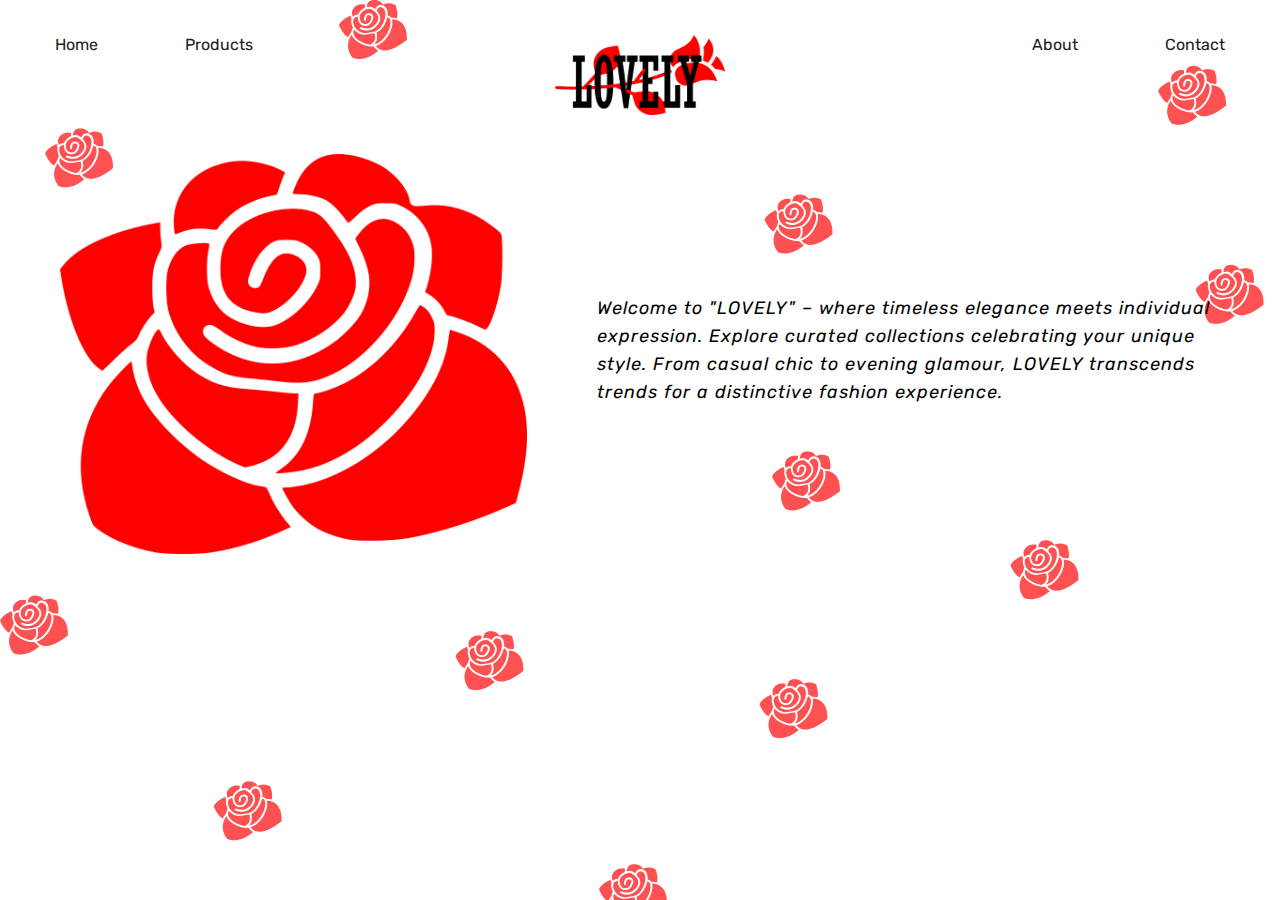
<file: lovely/index.html>
<html lang="en">
<head>
    <meta charset="UTF-8">
    <meta name="viewport" content="width=device-width, initial-scale=1.0">
    <link rel="preconnect" href="https://fonts.googleapis.com">
    <link rel="preconnect" href="https://fonts.gstatic.com" crossorigin>
    <link href="https://fonts.googleapis.com/css2?family=Lato:ital,wght@0,300;0,400;0,700;0,900;1,100;1,300;1,400&family=Playfair+Display:ital,wght@1,400;1,500;1,600&family=Rubik:ital,wght@0,300;0,400;0,500;0,600;1,300;1,400;1,500&display=swap" rel="stylesheet">
    <link rel="apple-touch-icon" sizes="180x180" href="/apple-touch-icon.png">
    <link rel="icon" type="image/png" sizes="32x32" href="/favicon-32x32.png">
    <link rel="icon" type="image/png" sizes="16x16" href="/favicon-16x16.png">
    <link rel="manifest" href="/site.webmanifest">    
    <link rel="stylesheet" href="styles.css">
    <title>Lovely</title>
</head>
<body id="home">
    <img src="miniRose.png" alt="" id="miniRose1">
    <img src="miniRose.png" alt="" id="miniRose2">
    <img src="miniRose.png" alt="" id="miniRose3">
    <img src="miniRose.png" alt="" id="miniRose4">

    <nav id="nav-bar">
        <div id="left-links">
            <a href="index.html" class="links" id="home-link" onmouseover="callRose('Home')" onmouseout="noRose('Home')">Home</a>
            <a href="products.html" class="links" id="products-link" onmouseover="callRose('Products')" onmouseout="noRose('Products')">Products</a>
        </div>

        <a href="index.html" id="logo-link"><img src="lovely.png" alt="" id="lovely-logo"></a>

        <div id="right-links">
            <a href="#" class="links" id="about-link" onmouseover="callRose('About')" onmouseout="noRose('About')">About</a>
            <a href="#" class="links" id="contact-link" onmouseover="callRose('Contact')" onmouseout="noRose('Contact')">Contact</a>
        </div>

    </nav>

    <header>
        <div id="header"><img src="redRose.png" alt="" id="header-logo"></div>

        <div id="introDiv">
            <p id="intro">
                Welcome to "LOVELY" – where timeless elegance meets individual expression. 
                Explore curated collections celebrating your unique style. 
                From casual chic to evening glamour, LOVELY transcends trends for a distinctive fashion experience.
            </p>
        </div>
    </header>
    <script src="script.js"></script>
</body>
</html>
</file>
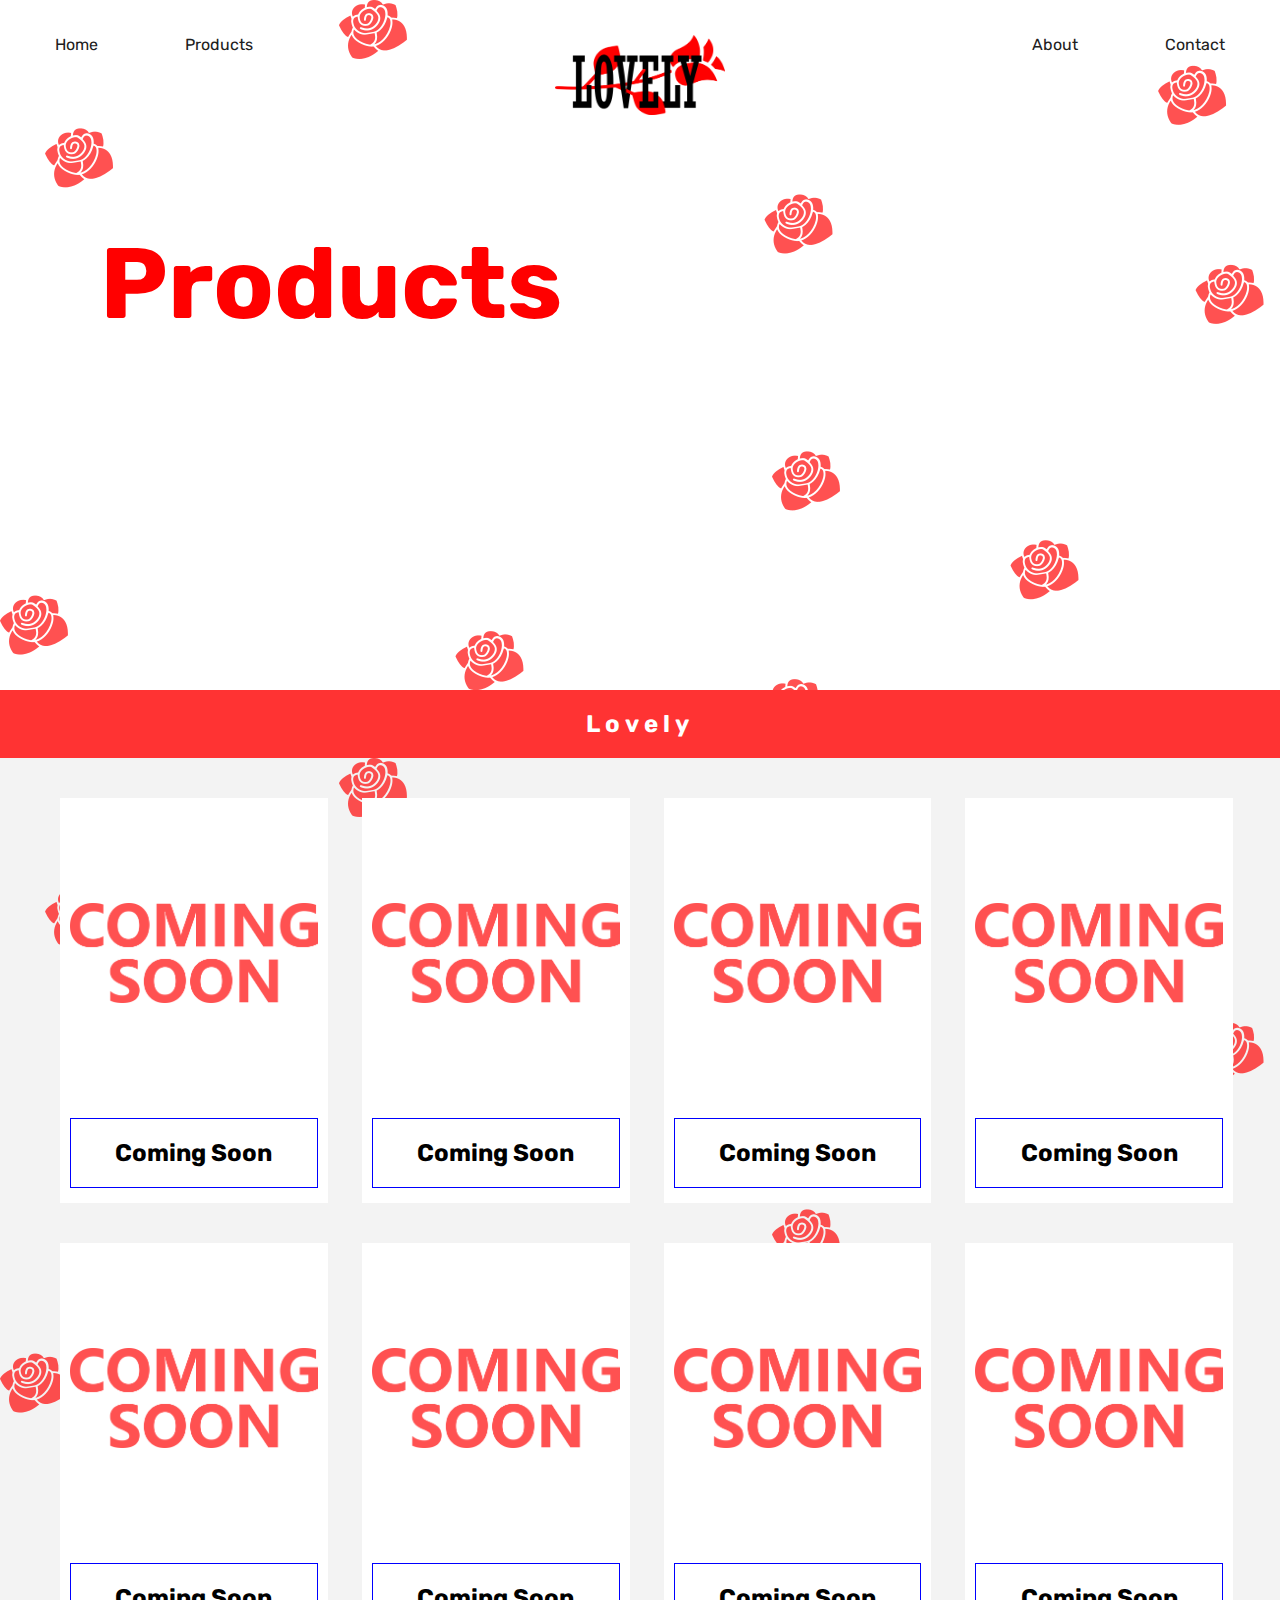
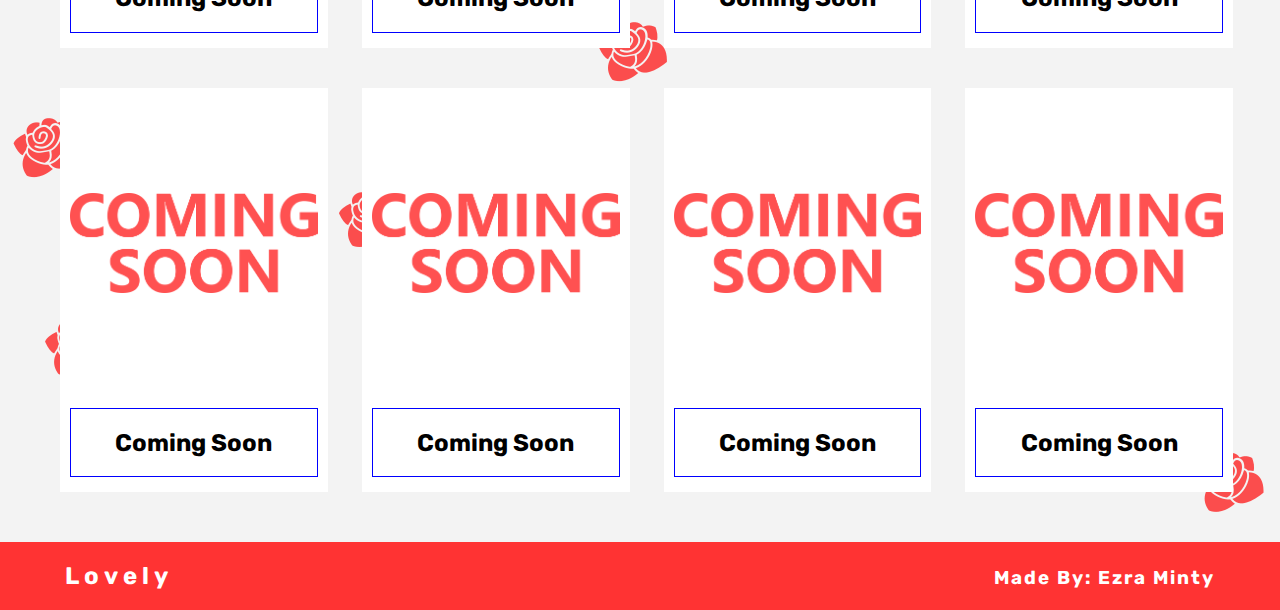
<file: lovely/products.html>
<html lang="en">
<head>
    <meta charset="UTF-8">
    <meta name="viewport" content="width=device-width, initial-scale=1.0">
    <link rel="preconnect" href="https://fonts.googleapis.com">
    <link rel="preconnect" href="https://fonts.gstatic.com" crossorigin>
    <link href="https://fonts.googleapis.com/css2?family=Lato:ital,wght@0,300;0,400;0,700;0,900;1,100;1,300;1,400&family=Playfair+Display:ital,wght@1,400;1,500;1,600&family=Rubik:ital,wght@0,300;0,400;0,500;0,600;1,300;1,400;1,500&display=swap" rel="stylesheet">
    <link rel="apple-touch-icon" sizes="180x180" href="/apple-touch-icon.png">
    <link rel="icon" type="image/png" sizes="32x32" href="/favicon-32x32.png">
    <link rel="icon" type="image/png" sizes="16x16" href="/favicon-16x16.png">
    <link rel="manifest" href="/site.webmanifest">
    <link rel="stylesheet" href="styles.css">
    <title>Lovely</title>
</head>
<body>
    <div id="product-header">
        <img src="miniRose.png" alt="" id="miniRose1">
        <img src="miniRose.png" alt="" id="miniRose2">
        <img src="miniRose.png" alt="" id="miniRose3">
        <img src="miniRose.png" alt="" id="miniRose4">
    
        <nav id="nav-bar">
            <div id="left-links">
                <a href="index.html" class="links" id="home-link" onmouseover="callRose('Home')" onmouseout="noRose('Home')">Home</a>
                <a href="products.html" class="links" id="products-link" onmouseover="callRose('Products')" onmouseout="noRose('Products')">Products</a>
            </div>
    
            <a href="index.html" id="logo-link"><img src="lovely.png" alt="" id="lovely-logo"></a>
    
            <div id="right-links">
                <a href="#" class="links" id="about-link" onmouseover="callRose('About')" onmouseout="noRose('About')">About</a>
                <a href="#" class="links" id="contact-link" onmouseover="callRose('Contact')" onmouseout="noRose('Contact')">Contact</a>
            </div>
    
        </nav>
    
        <header>
            <h1 id="product-banner">Products</h1>
        </header>
    </div>

    <div class="transition">
        <h2>Lovely</h2>
    </div>

    <section id="product-cards">

        <!-- Fisrt Row -->

        <a href="#" id="card-link"><div id="start-card">
            <div id="startCard-section"><img src="comingSoon.png" alt="Coming Soon" id="startCard-image"></div>
            <div id="startCard-desc">
                <h2>Coming Soon</h2>
            </div>
        </div></a>

        <a href="#" id="card-link"><div id="middle-card">
            <div id="middleCard-section"><img src="comingSoon.png" alt="Coming Soon" id="middleCard-image"></div>
            <div id="middleCard-desc">
                <h2>Coming Soon</h2>
            </div>
        </div></a>

        <a href="#" id="card-link"><div id="middle-card">
            <div id="middleCard-section"><img src="comingSoon.png" alt="Coming Soon" id="middleCard-image"></div>
            <div id="middleCard-desc">
                <h2>Coming Soon</h2>
            </div>
        </div></a>

        <a href="#" id="card-link"><div id="end-card">
            <div id="endCard-section"><img src="comingSoon.png" alt="Coming Soon" id="endCard-image"></div>
            <div id="endCard-desc">
                <h2>Coming Soon</h2>
            </div>
        </div></a>

        <!-- Second Row -->

        <a href="#" id="card-link"><div id="start-card">
            <div id="startCard-section"><img src="comingSoon.png" alt="Coming Soon" id="startCard-image"></div>
            <div id="startCard-desc">
                <h2>Coming Soon</h2>
            </div>
        </div></a>

        <a href="#" id="card-link"><div id="middle-card">
            <div id="middleCard-section"><img src="comingSoon.png" alt="Coming Soon" id="middleCard-image"></div>
            <div id="middleCard-desc">
                <h2>Coming Soon</h2>
            </div>
        </div></a>

        <a href="#" id="card-link"><div id="middle-card">
            <div id="middleCard-section"><img src="comingSoon.png" alt="Coming Soon" id="middleCard-image"></div>
            <div id="middleCard-desc">
                <h2>Coming Soon</h2>
            </div>
        </div></a>

        <a href="#" id="card-link"><div id="end-card">
            <div id="endCard-section"><img src="comingSoon.png" alt="Coming Soon" id="endCard-image"></div>
            <div id="endCard-desc">
                <h2>Coming Soon</h2>
            </div>
        </div></a>

        <!-- Third Row -->

        <a href="#" id="card-link"><div id="start-card">
            <div id="startCard-section"><img src="comingSoon.png" alt="Coming Soon" id="startCard-image"></div>
            <div id="startCard-desc">
                <h2>Coming Soon</h2>
            </div>
        </div></a>

        <a href="#" id="card-link"><div id="middle-card">
            <div id="middleCard-section"><img src="comingSoon.png" alt="Coming Soon" id="middleCard-image"></div>
            <div id="middleCard-desc">
                <h2>Coming Soon</h2>
            </div>
        </div></a>

        <a href="#" id="card-link"><div id="middle-card">
            <div id="middleCard-section"><img src="comingSoon.png" alt="Coming Soon" id="middleCard-image"></div>
            <div id="middleCard-desc">
                <h2>Coming Soon</h2>
            </div>
        </div></a>

        <a href="#" id="card-link"><div id="end-card">
            <div id="endCard-section"><img src="comingSoon.png" alt="Coming Soon" id="endCard-image"></div>
            <div id="endCard-desc">
                <h2>Coming Soon</h2>
            </div>
        </div></a>

    </section>

    <footer id="footer">
        <h2>Lovely</h2>
        <h3>Made By: Ezra Minty</h3>
    </footer>

    <script src="script.js"></script>
</body>
</html>
</file>
<file: lovely/styles.css>
body {
    padding: 0px;
    margin: 0px;
}

#home {
    background-image: url(background.png); 
}

#product-header {
    background-image: url(background.png);
    padding-bottom: 280px;
    margin-bottom: 0px;
}

#nav-bar {
    padding: 35px;
    overflow: hidden;
    font-family: 'Rubik';
}

#left-links {
    display: inline-block;
    text-align: center;
    position: absolute;
}

#right-links {
    float: right;
    text-align: center;
}

#lovely-logo {
    height: 80px;
    width: 170px;
}

#logo-link {
    float: none;
    position: absolute;
    left: 50%;
    transform: translate(-50%);
}

.links {
    text-decoration: none;
    color: rgb(32, 32, 32);
    margin: 20px;
    position: relative;
}

#home-link {
    margin-right: 63px;
}

#contact-link {
    margin-left: 63px;
}

#miniRose1 {
    height: 40px;
    display: block;
    margin-left: 53px;
    margin-top: 25px;
    position: absolute;
    display: none;
}

#miniRose2 {
    height: 40px;
    display: block;
    margin-left: 196px;
    margin-top: 25px;
    position: absolute;
    display: none;
}


#miniRose3 {
    height: 40px;
    display: block;
    margin-left: calc(100% - 248px);
    margin-top: 25px;
    position: absolute;
    display: none;
}

#miniRose4 {
    height: 40px;
    display: block;
    margin-left: calc(100% - 108px);
    margin-top: 25px;
    position: absolute;
    display: none;
}

header {
    margin-top: 35px;
    display: flex;
}

#header {
    display: inline-block;
}

#header-logo {
    margin-left: 60px;
    margin-top: 30px;
    height: 400px;
    display: inline-block;
}

#introDiv {
    display: inline-block;
    width: 650px;
    margin-left: 70px;
    margin-top: 170px;
}

#intro {
    margin-top: 0px;
    display: inline-block;
    font-family: 'Rubik';
    font-style: italic;
    font-size: large;
    letter-spacing: 1px;
    line-height: 28px;
}


#product-banner {
    margin-top: 100px;
    margin-left: 100px;
    font-family: 'Rubik';
    color: red;
    font-size: 100px;
}

.transition {
    background-color: rgb(255, 51, 51);
    text-align: center;
}

.transition > h2 {
    margin-top: 0px;
    padding-top: 20px;
    padding-bottom: 20px;
    font-family: "Rubik";
    color: white;
    letter-spacing: 5px;
    margin-bottom: 0px;
}

#product-cards {
    font-family: "Rubik";
    background-image: url(Altbackground.png);
    padding-bottom: 50px;
}



#start-card {
    background-color: white;
    display: inline-block;
    padding-top: 15px;
    padding-left: 10px;
    padding-right: 10px;
    margin-top: 40px;
    margin-left: 60px;
    margin-bottom: 0px;
}

#startCard-section {
}

#startCard-image {
    height: 100px;
    padding-top: 90px;
    padding-bottom: 90px;
}

#startCard-desc {
    border: 1px solid blue;
    margin-top: 25px;
    margin-bottom: 15px;
    text-align: center;
    
}



#middle-card {
    background-color: white;
    display: inline-block;
    padding-top: 15px;
    padding-left: 10px;
    padding-right: 10px;
    margin-top: 40px;
    margin-left: 30px;
    margin-bottom: 0px;
}

#middleCard-section {
}

#middleCard-image {
    height: 100px;
    padding-top: 90px;
    padding-bottom: 90px;
}

#middleCard-desc {
    border: 1px solid blue;
    margin-top: 25px;
    margin-bottom: 15px;
    text-align: center;
}



#end-card {
    background-color: white;
    display: inline-block;
    padding-top: 15px;
    padding-left: 10px;
    padding-right: 10px;
    margin-top: 40px;
    margin-left: 30px;
    margin-bottom: 0px;
}

#endCard-section {
}

#endCard-image {
    height: 100px;
    padding-top: 90px;
    padding-bottom: 90px;
}

#endCard-desc {
    border: 1px solid blue;
    margin-top: 25px;
    margin-bottom: 15px;
    text-align: center;
}

#card-link {
    text-decoration: none;
    color: black;
}

#footer {
    background-color: rgb(255, 51, 51);


}

#footer > h2 {
    margin-top: 0px;
    margin-left: 65px;
    padding-top: 20px;
    margin-bottom: 0px;
    padding-bottom: 20px;
    font-family: "Rubik";
    color: white;
    letter-spacing: 5px;
    display: inline-block;
}

#footer > h3 {
    margin-top: 0px;
    margin-bottom: 0px;
    margin-right: 65px;
    padding-top: 25px;
    padding-bottom: 20px;
    font-family: "Rubik";
    color: white;
    letter-spacing: 2px;
    float: right;
}

@media (max-width: 1235px) {

    #header-logo {
        margin-left: 20px;
        margin-top: 30px;
        height: 400px;
        display: inline-block;
    }
    
    #introDiv {
        display: inline-block;
        width: 650px;
        margin-left: 20px;
        margin-top: 170px;
    }

}

@media (max-width: 1140px) {

    #header-logo {
        height: 400px;
        display: block;
    }

    header {
        display: block;
        text-align: center;
    }

}

@media (max-width: 710px) {

    #header-logo {
        height: 350px;
        display: block;
        justify-content: center;
    }

    header {
        display: block;
        text-align: center;
    }

    #introDiv {
        display: block;
        text-align: center;
    }
    
    #intro {
        margin-top: 0px;
        display: inline-block;
        font-family: 'Rubik';
        font-style: italic;
        letter-spacing: 1px;
        line-height: 28px;
    }
    
    
}
</file>
